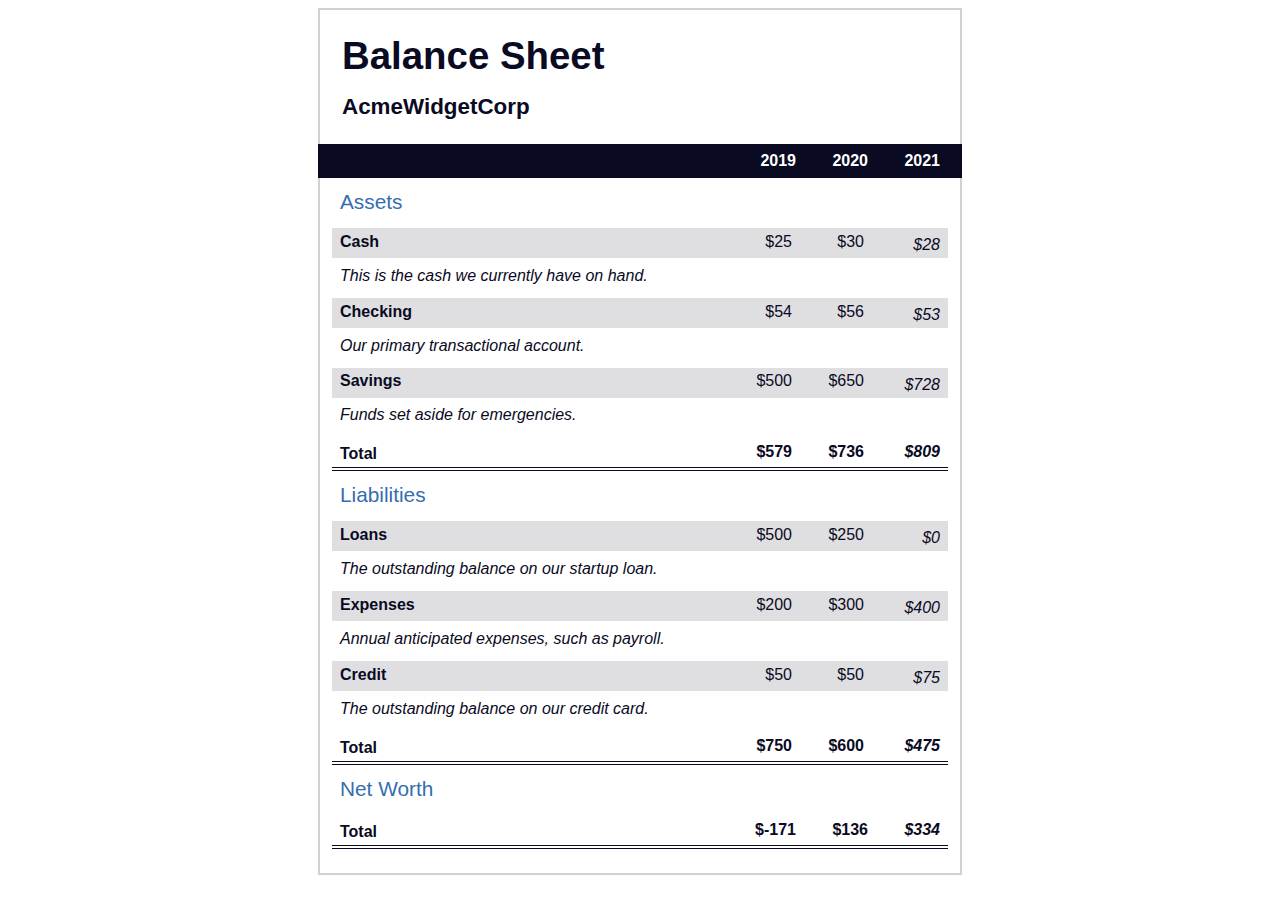
<file: ResponsiveWebDesignCertification/BalanceSheet/index.html>
<!DOCTYPE html>
<html lang="en">
  <head>
    <meta charset="UTF-8">
    <meta name="viewport" content="width=device-width, initial-scale=1.0">
    <title>Balance Sheet</title>
    <link rel="stylesheet" href="./styles.css">
  </head>
  <body>
    <main>
      <section>
        <h1>
          <span class="flex">
            <span>AcmeWidgetCorp</span>
            <span>Balance Sheet</span>
          </span>
        </h1>
        <div id="years" aria-hidden="true">
          <span class="year">2019</span>
          <span class="year">2020</span>
          <span class="year">2021</span>
        </div>
        <div class="table-wrap">
          <table>
            <caption>Assets</caption>
            <thead>
              <tr>
                <td></td>
                <th><span class="sr-only year">2019</span></th>
                <th><span class="sr-only year">2020</span></th>
                <th class="current"><span class="sr-only year">2021</span></th>
              </tr>
            </thead>
            <tbody>
              <tr class="data">
                <th>Cash <span class="description">This is the cash we currently have on hand.</span></th>
                <td>$25</td>
                <td>$30</td>
                <td class="current">$28</td>
              </tr>
              <tr class="data">
                <th>Checking <span class="description">Our primary transactional account.</span></th>
                <td>$54</td>
                <td>$56</td>
                <td class="current">$53</td>
              </tr>
              <tr class="data">
                <th>Savings <span class="description">Funds set aside for emergencies.</span></th>
                <td>$500</td>
                <td>$650</td>
                <td class="current">$728</td>
              </tr>
              <tr class="total">
                <th>Total <span class="sr-only">Assets</span></th>
                <td>$579</td>
                <td>$736</td>
                <td class="current">$809</td>
              </tr>
            </tbody>
          </table>
          <table>
            <caption>Liabilities</caption>
            <thead>
              <tr>
              <td></td>
              <th><span class="sr-only">2019</span></th>
              <th><span class="sr-only">2020</span></th>
              <th><span class="sr-only">2021</span></th>
              </tr>
            </thead>
            <tbody>
              <tr class="data">
                <th>Loans <span class="description">The outstanding balance on our startup loan.</span></th>
                <td>$500</td>
                <td>$250</td>
                <td class="current">$0</td>
              </tr>
              <tr class="data">
                <th>Expenses <span class="description">Annual anticipated expenses, such as payroll.</span></th>
                <td>$200</td>
                <td>$300</td>
                <td class="current">$400</td>
              </tr>
              <tr class="data">
                <th>Credit <span class="description">The outstanding balance on our credit card.</span></th>
                <td>$50</td>
                <td>$50</td>
                <td class="current">$75</td>
              </tr>
              <tr class="total">
                <th>Total <span class="sr-only">Liabilities</span></th>
                <td>$750</td>
                <td>$600</td>
                <td class="current">$475</td>
              </tr>
            </tbody>
          </table>
          <table>
            <caption>Net Worth</caption>
            <thead>
              <tr>
              <td></td>
              <th><span class="sr-only">2019</span></th>
              <th><span class="sr-only">2020</span></th>
              <th><span class="sr-only">2021</span></th>
              </tr>
            </thead>
            <tbody>
              <tr class="total">
                <th>Total <span class="sr-only">Net Worth</span></th>
                <td>$-171</td>
                <td>$136</td>
                <td class="current">$334</td>
              </tr>
            </tbody>
          </table>
        </div>
      </section>
    </main>
  </body>
</html>
</file>
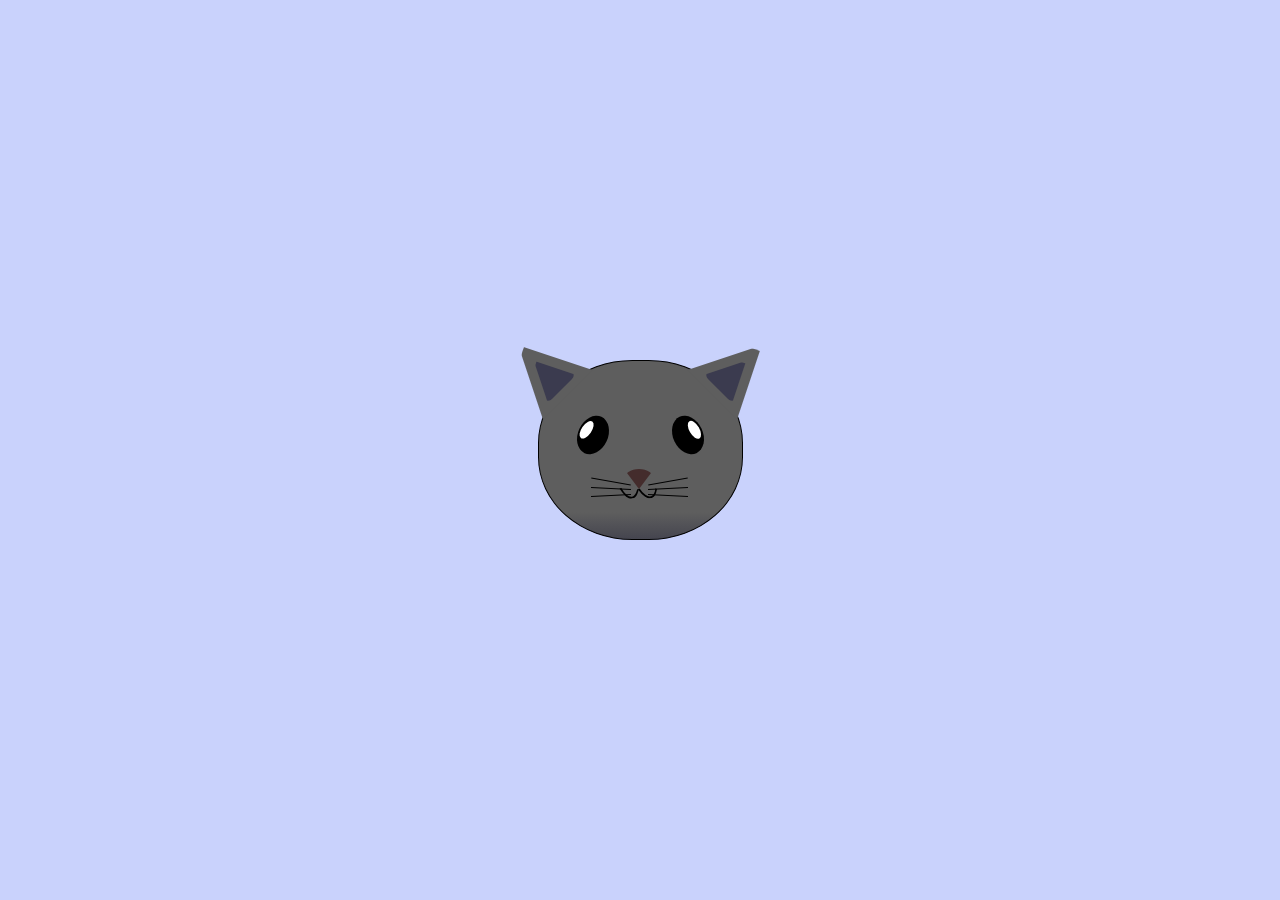
<file: ResponsiveWebDesignCertification/CatPainting/index.html>
<!DOCTYPE html>
<html lang="en">
<head>
    <meta charset="UTF-8">
    <title>fCC Cat Painting</title>
    <link rel="stylesheet" href="./styles.css">
</head>
<body>
    <main>
      <div class="cat-head">
        <div class="cat-ears">
          <div class="cat-left-ear">
            <div class="cat-left-inner-ear"></div>
          </div>
          <div class="cat-right-ear">
            <div class="cat-right-inner-ear"></div>
          </div>
        </div>

        <div class="cat-eyes">
          <div class="cat-left-eye">
            <div class="cat-left-inner-eye"></div>
          </div>
          <div class="cat-right-eye">
            <div class="cat-right-inner-eye"></div>
          </div>
        </div>
        
        <div class="cat-nose"></div>

        <div class="cat-mouth">
          <div class="cat-mouth-line-left"></div>
          <div class="cat-mouth-line-right"></div>
        </div>

        <div class="cat-whiskers">
          <div class="cat-whiskers-left">
            <div class="cat-whisker-left-top"></div>
            <div class="cat-whisker-left-middle"></div>
            <div class="cat-whisker-left-bottom"></div>
          </div>
          <div class="cat-whiskers-right">
            <div class="cat-whisker-right-top"></div>
            <div class="cat-whisker-right-middle"></div>
            <div class="cat-whisker-right-bottom"></div>
          </div>
        </div>

      </div>
    </main>
</body>
</html>
</file>
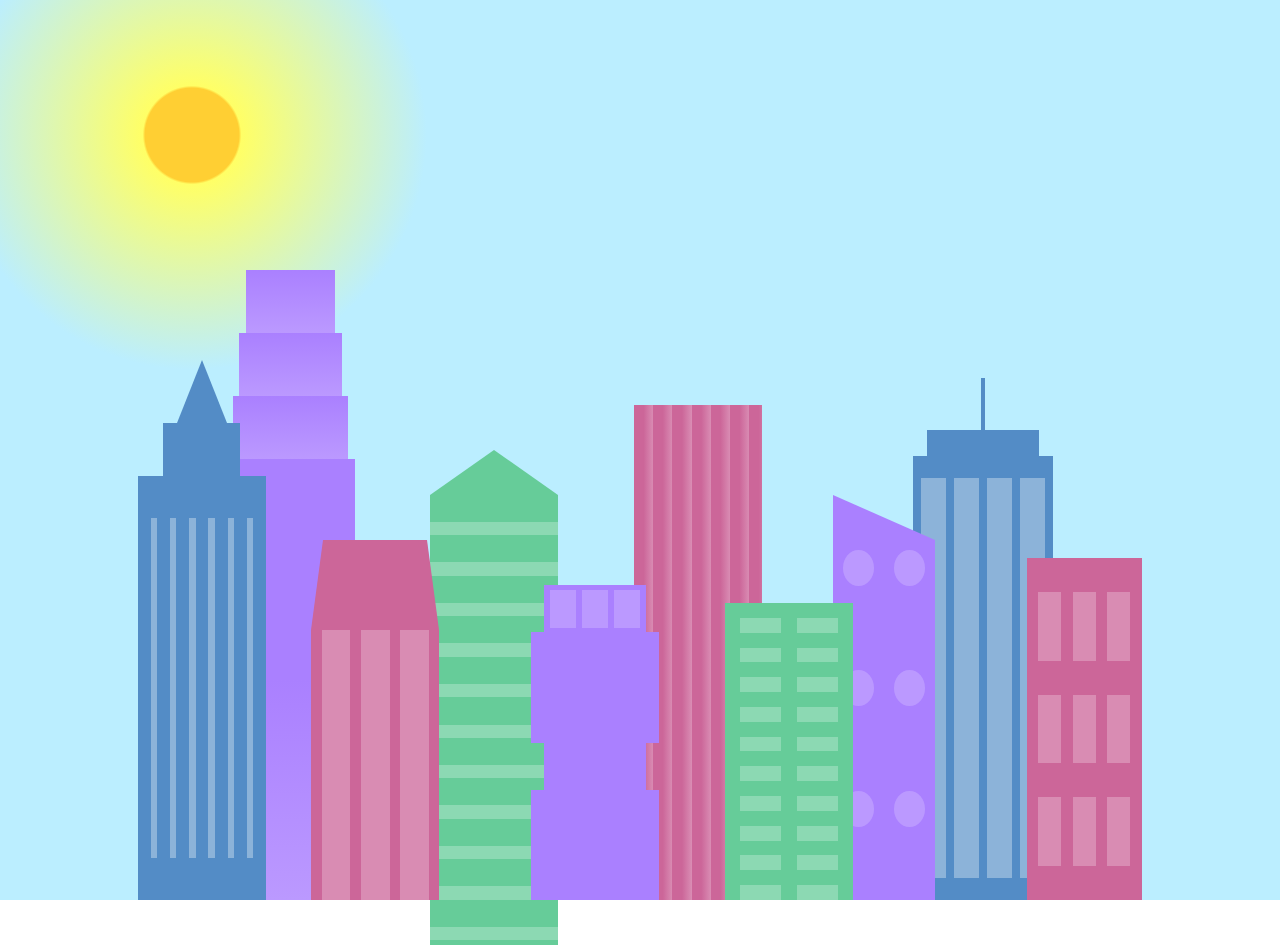
<file: ResponsiveWebDesignCertification/CitySkyline/index.html>
<!DOCTYPE html>
<html lang="en">    
  <head>
    <meta charset="UTF-8">
    <title>City Skyline</title>
    <link href="styles.css" rel="stylesheet" />   
  </head>

  <body>
    <div class="background-buildings sky">
      <div></div>
      <div></div>
      <div class="bb1 building-wrap">
        <div class="bb1a bb1-window"></div>
        <div class="bb1b bb1-window"></div>
        <div class="bb1c bb1-window"></div>
        <div class="bb1d"></div>
      </div>
      <div class="bb2">
        <div class="bb2a"></div>
        <div class="bb2b"></div>
      </div>
      <div class="bb3"></div>
      <div></div>
      <div class="bb4 building-wrap">
        <div class="bb4a"></div>
        <div class="bb4b"></div>
        <div class="bb4c window-wrap">
          <div class="bb4-window"></div>
          <div class="bb4-window"></div>
          <div class="bb4-window"></div>
          <div class="bb4-window"></div>
        </div>
      </div>
      <div></div>
      <div></div>
    </div>

    <div class="foreground-buildings">
      <div></div>
      <div></div>
      <div class="fb1 building-wrap">
        <div class="fb1a"></div>
        <div class="fb1b"></div>
        <div class="fb1c"></div>
      </div>
      <div class="fb2">
        <div class="fb2a"></div>
        <div class="fb2b window-wrap">
          <div class="fb2-window"></div>
          <div class="fb2-window"></div>
          <div class="fb2-window"></div>
        </div>
      </div>
      <div></div>
      <div class="fb3 building-wrap">
        <div class="fb3a window-wrap">
          <div class="fb3-window"></div>
          <div class="fb3-window"></div>
          <div class="fb3-window"></div>
        </div>
        <div class="fb3b"></div>
        <div class="fb3a"></div>
        <div class="fb3b"></div>
      </div>
      <div class="fb4">
        <div class="fb4a"></div>
        <div class="fb4b">
          <div class="fb4-window"></div>
          <div class="fb4-window"></div>
          <div class="fb4-window"></div>
          <div class="fb4-window"></div>
          <div class="fb4-window"></div>
          <div class="fb4-window"></div>
        </div>
      </div>
      <div class="fb5"></div>
      <div class="fb6"></div>
      <div></div>
      <div></div>
    </div>
  </body>
</html>
</file>
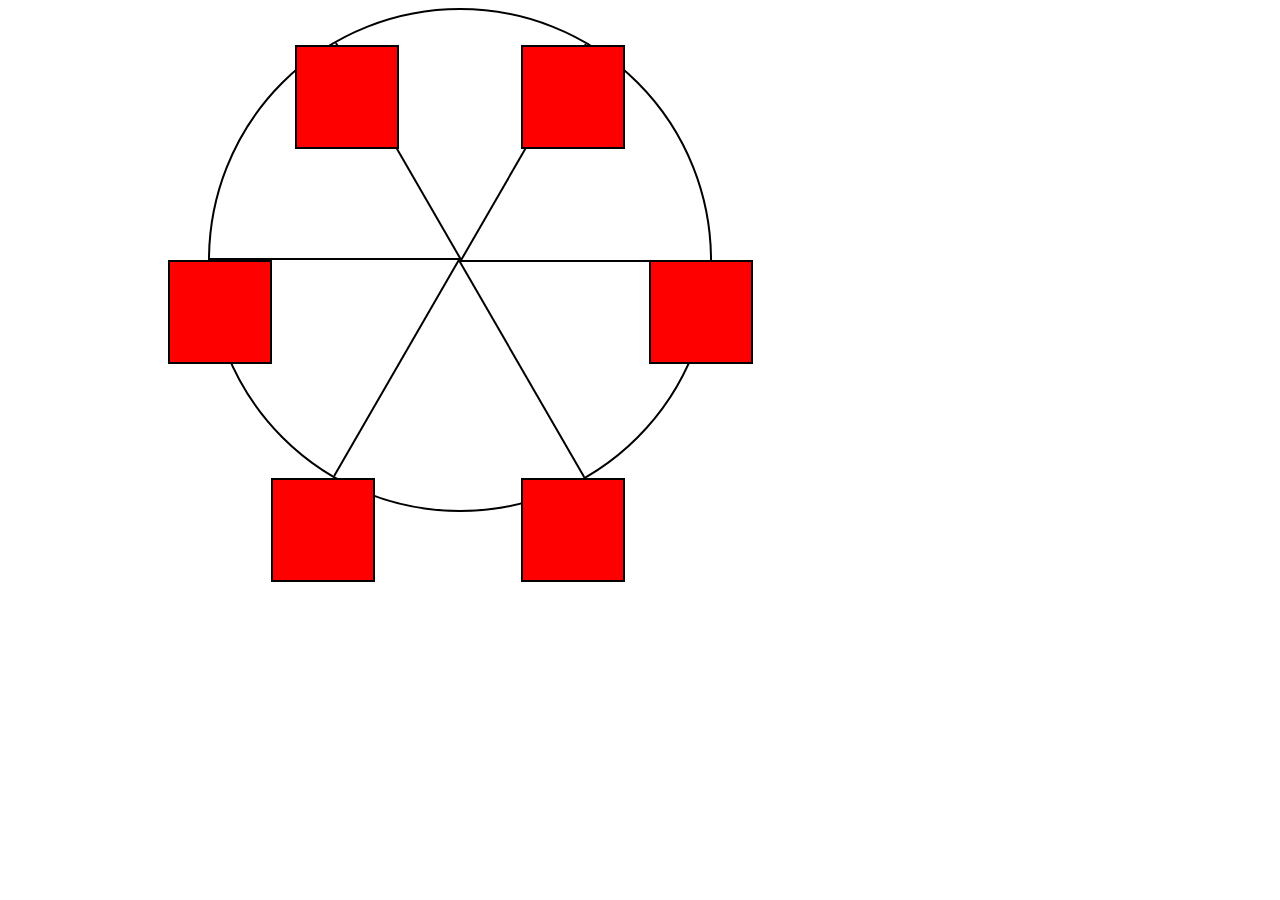
<file: ResponsiveWebDesignCertification/FerrisWheel/index.html>
<!DOCTYPE html>
<html lang="en">

<head>
	<meta charset="UTF-8">
	<title>Ferris Wheel</title>
	<link rel="stylesheet" href="./styles.css">
</head>

<body>
	<div class="wheel">
		<span class="line"></span>
		<span class="line"></span>
		<span class="line"></span>
		<span class="line"></span>
		<span class="line"></span>
		<span class="line"></span>

		<div class="cabin"></div>
		<div class="cabin"></div>
		<div class="cabin"></div>
		<div class="cabin"></div>
		<div class="cabin"></div>
		<div class="cabin"></div>
	</div>
</body>

</html>
</file>
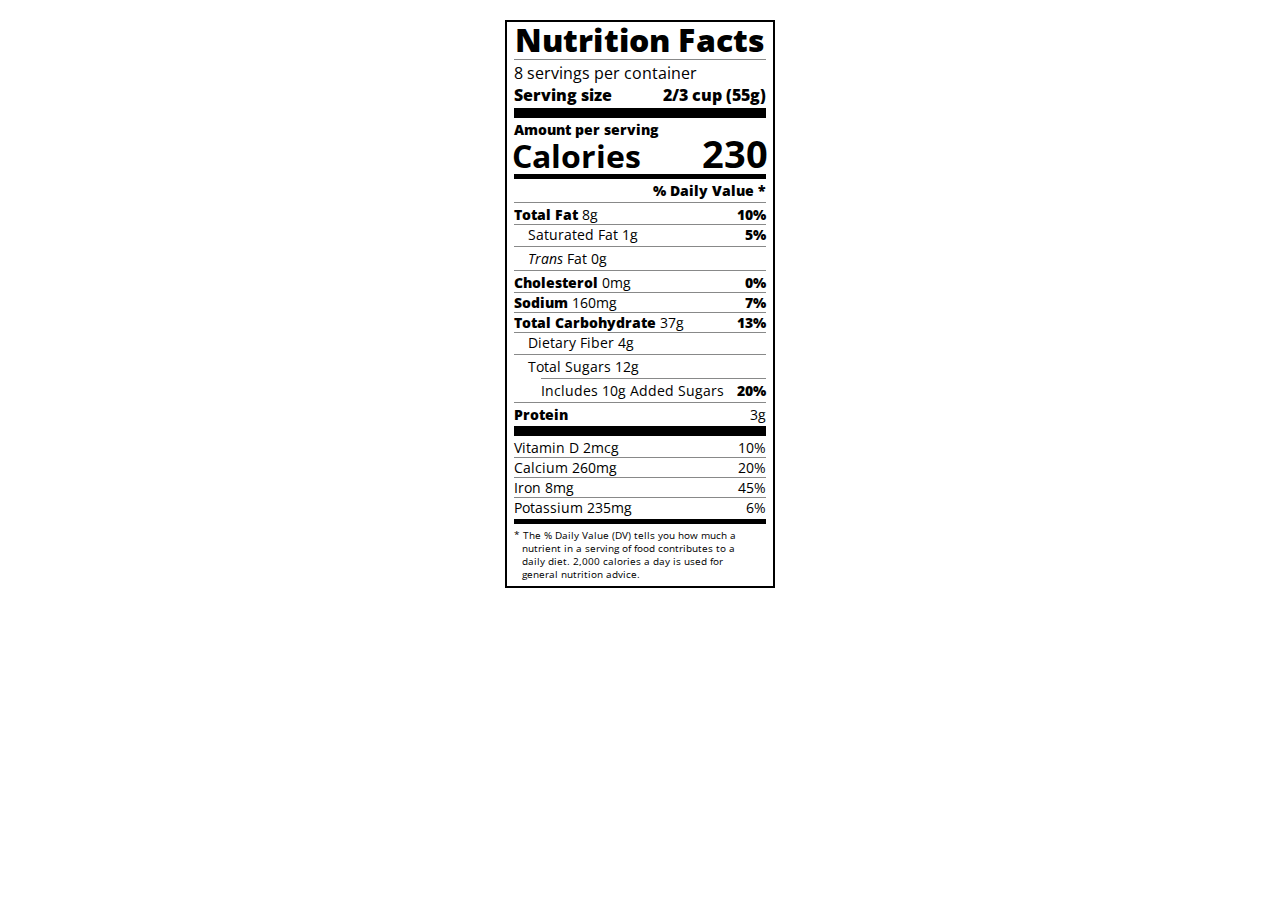
<file: ResponsiveWebDesignCertification/NutritionLabel/index.html>
<!DOCTYPE html>
<html lang="en">

<head>
  <meta charset="UTF-8">
  <title>Nutrition Label</title>
  <link href="https://fonts.googleapis.com/css?family=Open+Sans:400,700,800" rel="stylesheet">
  <link href="./styles.css" rel="stylesheet">
</head>

<body>
  <div class="label">
    <header>
      <h1 class="bold">Nutrition Facts</h1>
      <div class="divider"></div>
      <p>8 servings per container</p>
      <p class="bold">Serving size <span>2/3 cup (55g)</span></p>
    </header>
    <div class="divider large"></div>
    <div class="calories-info">
      <div class="left-container">
        <h2 class="bold small-text">Amount per serving</h2>
        <p>Calories</p>
      </div>
      <span>230</span>
    </div>
    <div class="divider medium"></div>
    <div class="daily-value small-text">
      <p class="bold right no-divider">% Daily Value *</p>
      <div class="divider"></div>
      <p><span><span class="bold">Total Fat</span> 8g</span> <span class="bold">10%</span></p>
      <p class="indent no-divider">Saturated Fat 1g <span class="bold">5%</span></p>
      <div class="divider"></div>
      <p class="indent no-divider"><span><i>Trans</i> Fat 0g</span></p>
      <div class="divider"></div>
      <p><span><span class="bold">Cholesterol</span> 0mg</span> <span class="bold">0%</span></p>
      <p><span><span class="bold">Sodium</span> 160mg</span> <span class="bold">7%</span></p>
      <p><span><span class="bold">Total Carbohydrate</span> 37g</span> <span class="bold">13%</span></p>
      <p class="indent no-divider">Dietary Fiber 4g</p>
      <div class="divider"></div>
      <p class="indent no-divider">Total Sugars 12g</p>
      <div class="divider double-indent"></div>
      <p class="double-indent no-divider">Includes 10g Added Sugars <span class="bold">20%</span>
      <div class="divider"></div>
      <p class="no-divider"><span class="bold">Protein</span> 3g</p>
      <div class="divider large"></div>
      <p>Vitamin D 2mcg <span>10%</span></p>
      <p>Calcium 260mg <span>20%</span></p>
      <p>Iron 8mg <span>45%</span></p>
      <p class="no-divider">Potassium 235mg <span>6%</span></p>
    </div>
    <div class="divider medium"></div>
    <p class="note">* The % Daily Value (DV) tells you how much a nutrient in a serving of food contributes to a daily
      diet. 2,000 calories a day is used for general nutrition advice.</p>
  </div>
</body>
</html>
</file>
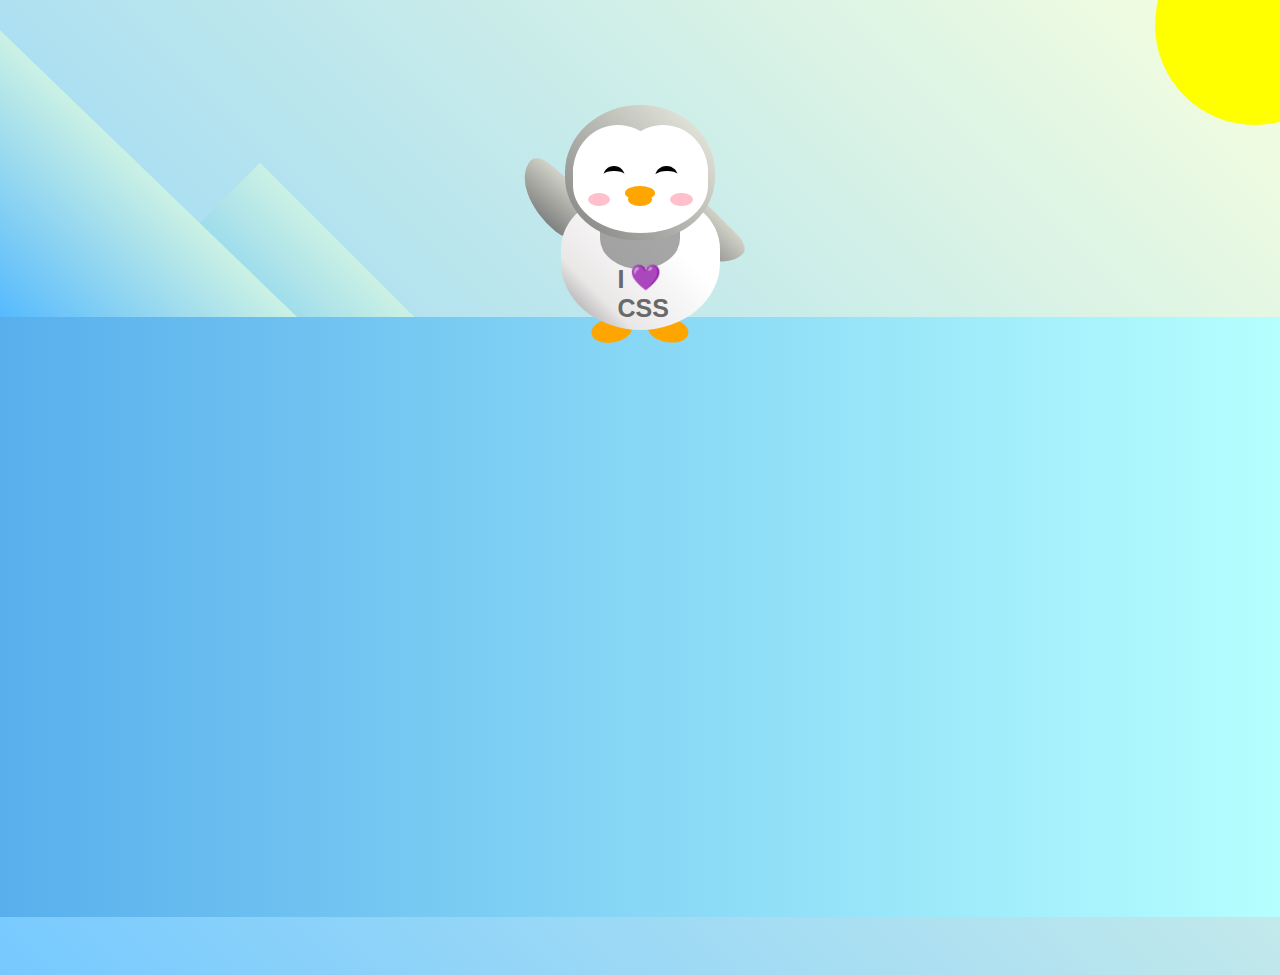
<file: ResponsiveWebDesignCertification/Penguin/index.html>
<!DOCTYPE html>
<html lang="en">
  <head>
    <meta charset="UTF-8" />
    <link rel="stylesheet" href="./styles.css" />
    <title>Penguin</title>
    <meta name="viewport" content="width=device-width, initial-scale=1.0" />
  </head>

  <body>
    <div class="left-mountain"></div>
    <div class="back-mountain"></div>
    <div class="sun"></div>
    <div class="penguin">
      <div class="penguin-head">
        <div class="face left"></div>
        <div class="face right"></div>
        <div class="chin"></div>
        <div class="eye left">
          <div class="eye-lid"></div>
        </div>
        <div class="eye right">
          <div class="eye-lid"></div>
        </div>
        <div class="blush left"></div>
        <div class="blush right"></div>
        <div class="beak top"></div>
        <div class="beak bottom"></div>
      </div>
      <div class="shirt">
        <div>💜</div>
        <p>I CSS</p>
      </div> 
      <div class="penguin-body">
        <div class="arm left"></div>
        <div class="arm right"></div>
        <div class="foot left"></div>
        <div class="foot right"></div>
      </div>
    </div>

    <div class="ground"></div>
  </body>
</html>
</file>
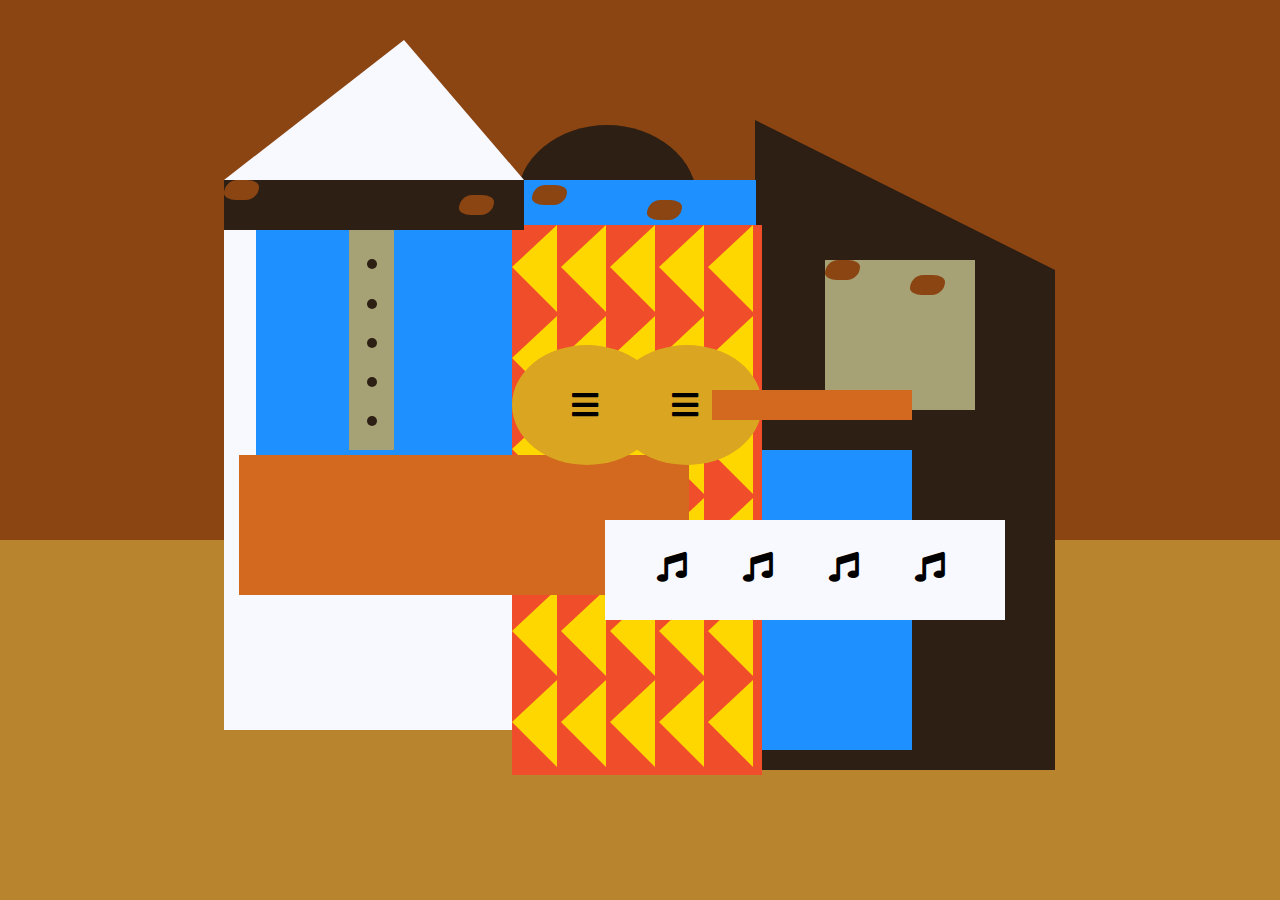
<file: ResponsiveWebDesignCertification/PicassoPainting/index.html>
<!DOCTYPE html>
<html lang="en">
  <head>
    <meta charset="utf-8">
    <title>Picasso Painting</title>
    <link rel="stylesheet" href="./styles.css" />
    <link rel="stylesheet" href="https://use.fontawesome.com/releases/v5.8.2/css/all.css">
  </head>
  <body>
    <div id="back-wall"></div>
    <div class="characters">
      <div id="offwhite-character">
        <div id="white-hat"></div>
        <div id="black-mask">
          <div class="eyes left"></div>
          <div class="eyes right"></div>
        </div>
        <div id="gray-instrument">
          <div class="black-dot"></div>
          <div class="black-dot"></div>
          <div class="black-dot"></div>
          <div class="black-dot"></div>
          <div class="black-dot"></div>
        </div>
        <div id="tan-table"></div>
      </div>
      <div id="black-character">
        <div id="black-hat"></div>
        <div id="gray-mask">
          <div class="eyes left"></div>
          <div class="eyes right"></div>
        </div>
        <div id="white-paper">
          <i class="fas fa-music"></i>
          <i class="fas fa-music"></i>
          <i class="fas fa-music"></i>
          <i class="fas fa-music"></i>
        </div>
      </div>
      <div class="blue" id="blue-left"></div>
      <div class="blue" id="blue-right"></div>
      <div id="orange-character">
        <div id="black-round-hat"></div>
        <div id="eyes-div">
          <div class="eyes left"></div>
          <div class="eyes right"></div>
        </div>
        <div id="triangles">
          <div class="triangle"></div>
          <div class="triangle"></div>
          <div class="triangle"></div>
          <div class="triangle"></div>
          <div class="triangle"></div>
          <div class="triangle"></div>
          <div class="triangle"></div>
          <div class="triangle"></div>
          <div class="triangle"></div>
          <div class="triangle"></div>
          <div class="triangle"></div>
          <div class="triangle"></div>
          <div class="triangle"></div>
          <div class="triangle"></div>
          <div class="triangle"></div>
          <div class="triangle"></div>
          <div class="triangle"></div>
          <div class="triangle"></div>
          <div class="triangle"></div>
          <div class="triangle"></div>
          <div class="triangle"></div>
          <div class="triangle"></div>
          <div class="triangle"></div>
          <div class="triangle"></div>
          <div class="triangle"></div>
          <div class="triangle"></div>
          <div class="triangle"></div>
          <div class="triangle"></div>
          <div class="triangle"></div>
          <div class="triangle"></div>
        </div>
        <div id="guitar">
          <div class="guitar" id="guitar-left">
            <i class="fas fa-bars"></i>
          </div>
          <div class="guitar" id="guitar-right">
            <i class="fas fa-bars"></i>
          </div>
          <div id="guitar-neck"></div>
        </div>
      </div>
    </div>
  </body>
</html>
</file>
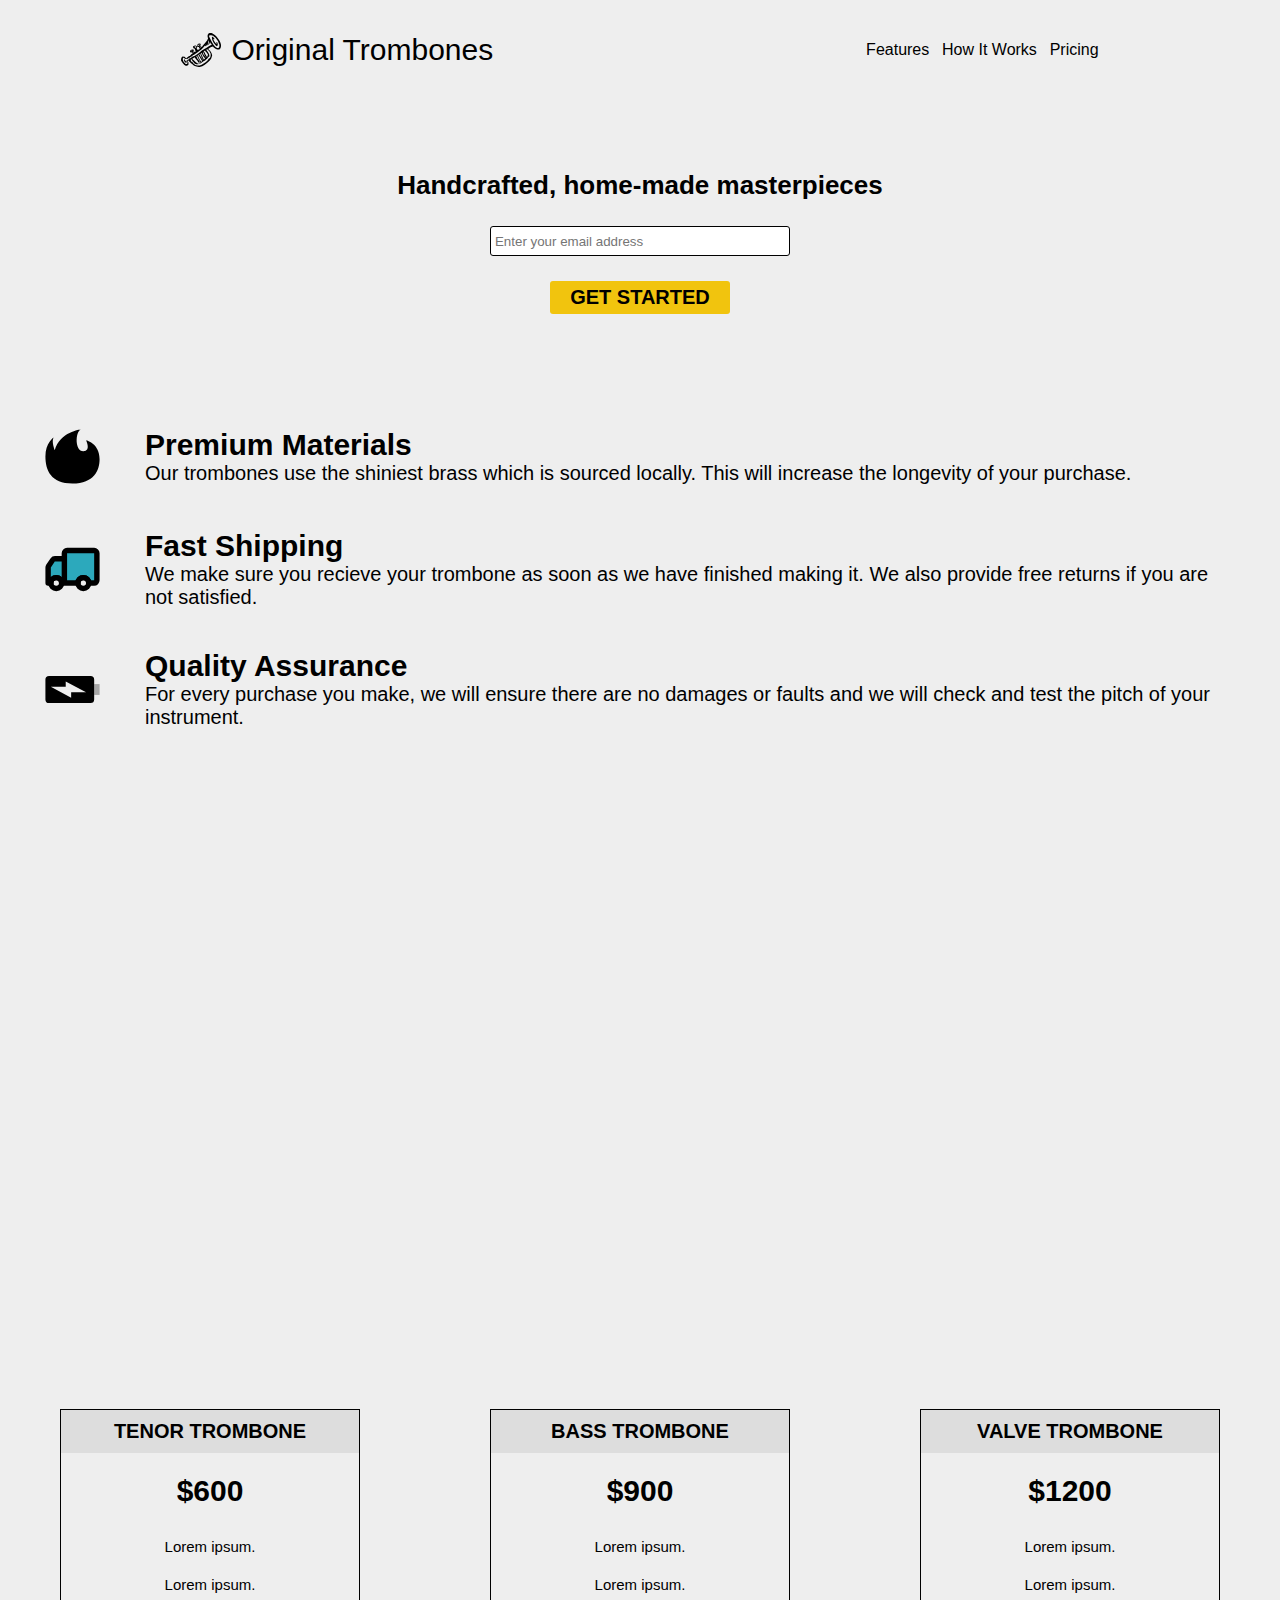
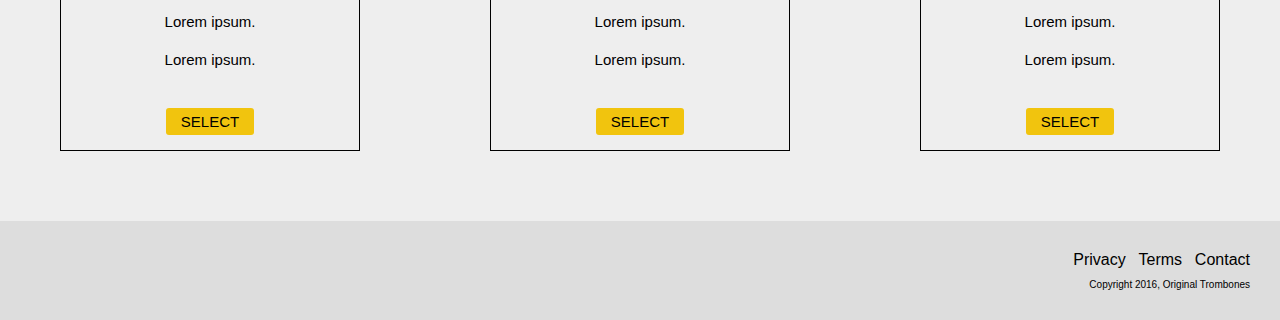
<file: ResponsiveWebDesignCertification/ProductLandingPage/index.html>
<!DOCTYPE html>
<html lang="en">

<head>
	<meta charset="UTF-8">
	<meta name="viewport" content="width=device-width, initial-scale=1.0">
	<link rel="stylesheet" href="styles.css">
	<title>Product Landing Page</title>
</head>

<body>
	<header id="header">
		<div class="hero">
			<img src="trumpet-svgrepo-com.svg" alt="a trumpet" id="header-img" class="icon trumpet">
			<h1>Original Trombones</h1>
		</div>
		<nav id="nav-bar">
			<a href="#features" class="nav-link">Features</a>
			<a href="#how-it-works" class="nav-link">How It Works</a>
			<a href="#pricing" class="nav-link">Pricing</a>
		</nav>
	</header>
	<main>
		<section>
			<form action="https://www.freecodecamp.com/email-submit" id="form">
				<h2 class="form-title">Handcrafted, home-made masterpieces
				</h2>
				<input class="input-email" type="email" name="email" id="email" placeholder="Enter your email address">
				<input class="input-submit" type="submit" value="GET STARTED" id="submit">
			</form>
		</section>
		<section id="features">
			<ul>
				<li>
					<img src="fire-svgrepo-com.svg" alt="" class="icon fire">
					<div>
						<h2>Premium Materials</h2>
						<p>Our trombones use the shiniest brass which is sourced locally. This will increase the
							longevity
							of your purchase.</p>
					</div>
				</li>
				<li>
					<img src="car-shipping-2-svgrepo-com.svg" alt="" class="icon car">
					<div>
						<h2>Fast Shipping</h2>
						<p>We make sure you recieve your trombone as soon as we have finished making it. We also provide
							free returns if you are not satisfied.</p>
					</div>
				</li>
				<li>
					<img src="battery-charging-twotone-90-svgrepo-com.svg" alt="" class="icon battery">
					<div>
						<h2>Quality Assurance</h2>
						<p>For every purchase you make, we will ensure there are no damages or faults and we will check
							and
							test the pitch of your instrument.</p>
					</div>
				</li>
			</ul>
		</section>
		<section id="how-it-works">
			<iframe src="https://www.youtube-nocookie.com/embed/y8Yv4pnO7qc?rel=0&controls=0&showinfo=0" frameborder="0"
				id="video"></iframe>
		</section>
		<section id="pricing">
			<div class="card">
				<h3 class="title-card">TENOR TROMBONE</h3>
				<p class="price">$600</p>
				<p class="description">Lorem ipsum.</p>
				<p class="description">Lorem ipsum.</p>
				<p class="description">Lorem ipsum.</p>
				<p class="description">Lorem ipsum.</p>
				<input class="input-select" type="submit" value="SELECT">
			</div>
			<div class="card">
				<h3 class="title-card">BASS TROMBONE</h3>
				<p class="price">$900</p>
				<p class="description">Lorem ipsum.</p>
				<p class="description">Lorem ipsum.</p>
				<p class="description">Lorem ipsum.</p>
				<p class="description">Lorem ipsum.</p>
				<input class="input-select" type="submit" value="SELECT">
			</div>
			<div class="card">
				<h3 class="title-card">VALVE TROMBONE</h3>
				<p class="price">$1200</p>
				<p class="description">Lorem ipsum.</p>
				<p class="description">Lorem ipsum.</p>
				<p class="description">Lorem ipsum.</p>
				<p class="description">Lorem ipsum.</p>
				<input class="input-select" type="submit" value="SELECT">
			</div>
		</section>
	</main>
	<footer id="footer">
		<section id="contact">
			<a href="" class="privacy">Privacy</a>
			<a href="" class="privacy">Terms</a>
			<a href="" class="privacy">Contact</a>
		</section>
		<section id="copyright">
			<p>Copyright 2016, Original Trombones</p>
		</section>
	</footer>
</body>

</html>
</file>
<file: ResponsiveWebDesignCertification/BalanceSheet/styles.css>
span[class~="sr-only"] {
  border: 0 !important;
  clip: rect(1px, 1px, 1px, 1px) !important;
  clip-path: inset(50%) !important;
  height: 1px !important;
  width: 1px !important;
  position: absolute !important;
  overflow: hidden !important;
  white-space: nowrap !important;
  padding: 0 !important;
  margin: -1px !important;
}

html {
  box-sizing: border-box;
}

body {
  font-family: sans-serif;
  color: #0a0a23;
}

h1 {
  max-width: 37.25rem;
  margin: 0 auto;
  padding: 1.5rem 1.25rem;
}

h1 .flex {
  display: flex;
  flex-direction: column-reverse;
  gap: 1rem;
}

h1 .flex span:first-of-type {
  font-size: 0.7em;
}

h1 .flex span:last-of-type {
  font-size: 1.2em;
}

section {
  max-width: 40rem;
  margin: 0 auto;
  border: 2px solid #d0d0d5;
}

#years {
  display: flex;
  justify-content: flex-end;
  position: sticky;
  z-index: 999;
  top: 0;
  background: #0a0a23;
  color: #fff;
  padding: 0.5rem calc(1.25rem + 2px) 0.5rem 0;
  margin: 0 -2px;
}

#years span[class] {
  font-weight: bold;
  width: 4.5rem;
  text-align: right;
}

.table-wrap {
  padding: 0 0.75rem 1.5rem 0.75rem;
}

table {
  border-collapse: collapse;
  border: 0;
  width: 100%;
  position: relative;
  margin-top: 3rem;
}

table caption {
  color: #356eaf;
  font-size: 1.3em;
  font-weight: normal;
  position: absolute;
  top: -2.25rem;
  left: 0.5rem;
}

tbody td {
  width: 100vw;
  min-width: 4rem;
  max-width: 4rem;
}

tbody th {
  width: calc(100% - 12rem);
}

tr[class="total"] {
  border-bottom: 4px double #0a0a23;
  font-weight: bold;
}

tr[class="total"] th {
  text-align: left;
  padding: 0.5rem 0 0.25rem 0.5rem;
}

tr.total td {
  text-align: right;
  padding: 0 0.25rem;
}

tr.total td:nth-of-type(3) {
  padding-right: 0.5rem;
}

tr.total:hover {
  background-color: #99c9ff;
}

td.current {
  font-style: italic;
}

tr.data {
  background-image: linear-gradient(to bottom, #dfdfe2 1.845rem, white 1.845rem);
}

tr.data th {
  text-align: left;
  padding-top: 0.3rem;
  padding-left: 0.5rem;
}

tr.data th .description {
  display: block;
  font-weight: normal;
  font-style: italic;
  padding: 1rem 0 0.75rem;
  margin-right: -13.5rem;
}

tr.data td {
  vertical-align: top;
  padding: 0.3rem 0.25rem 0;
  text-align: right;
}

tr.data td:last-of-type{
  padding: 0.5rem;
}
</file>
<file: ResponsiveWebDesignCertification/CatPainting/styles.css>
* {
  box-sizing: border-box;
}

body {
  background-color: #c9d2fc;
}

.cat-head {
  position: absolute;
  right: 0;
  left: 0;
  top: 0;
  bottom: 0;
  margin: auto;
  background: linear-gradient(#5e5e5e 85%, #45454f 100%);
  width: 205px;
  height: 180px;
  border: 1px solid #000;
  border-radius: 46%;
}

.cat-left-ear {
  position: absolute;
  top: -26px;
  left: -31px;
  z-index: 1;
  border-top-left-radius: 90px;
  border-top-right-radius: 10px;
  transform: rotate(-45deg);
  border-left: 35px solid transparent;
  border-right: 35px solid transparent;
  border-bottom: 70px solid #5e5e5e;
}

.cat-right-ear {
  position: absolute;
  top: -26px;
  left: 163px;
  z-index: 1;
  transform: rotate(45deg);
  border-top-left-radius: 90px;
  border-top-right-radius: 10px;
  border-left: 35px solid transparent;
  border-right: 35px solid transparent;
  border-bottom: 70px solid #5e5e5e;
}

.cat-left-inner-ear {
  position: absolute;
  top: 22px;
  left: -20px;
  border-top-left-radius: 90px;
  border-top-right-radius: 10px;
  border-bottom-right-radius: 40%;
  border-bottom-left-radius: 40%;
  border-left: 20px solid transparent;
  border-right: 20px solid transparent;
  border-bottom: 40px solid #3b3b4f;
}

.cat-right-inner-ear {
  position: absolute;
  top: 22px;
  left: -20px;
  border-top-left-radius: 90px;
  border-top-right-radius: 10px;
  border-bottom-right-radius: 40%;
  border-bottom-left-radius: 40%;
  border-left: 20px solid transparent;
  border-right: 20px solid transparent;
  border-bottom: 40px solid #3b3b4f;
}

.cat-left-eye {
  position: absolute;
  top: 54px;
  left: 39px;
  border-radius: 60%;
  transform: rotate(25deg);
  width: 30px;
  height: 40px;
  background-color: #000;
}

.cat-right-eye {
  position: absolute;
  top: 54px;
  left: 134px;
  border-radius: 60%;
  transform: rotate(-25deg);
  width: 30px;
  height: 40px;
  background-color: #000;
}

.cat-left-inner-eye {
  position: absolute;
  top: 8px;
  left: 2px;
  width: 10px;
  height: 20px;
  transform: rotate(10deg);
  background-color: #fff;
  border-radius: 60%;
}

.cat-right-inner-eye {
  position: absolute;
  top: 8px;
  left: 18px;
  transform: rotate(-5deg);
  width: 10px;
  height: 20px;
  background-color: #fff;
  border-radius: 60%;
}

.cat-nose {
  position: absolute;
  top: 108px;
  left: 85px;
  border-top-left-radius: 50%;
  border-bottom-right-radius: 50%;
  border-bottom-left-radius: 50%;
  transform: rotate(180deg);
  border-left: 15px solid transparent;
  border-right: 15px solid transparent;
  border-bottom: 20px solid #442c2c;
}

.cat-mouth div {
  width: 30px;
  height: 50px;
  border: 2px solid #000;
  border-radius: 190%/190px 150px 0 0;
  border-color: black transparent transparent transparent;
}

.cat-mouth-line-left {
  position: absolute;
  top: 88px;
  left: 74px;
  transform: rotate(170deg);
}

.cat-mouth-line-right {
  position: absolute;
  top: 88px;
  left: 91px;
  transform: rotate(165deg);
}

.cat-whiskers-left div {
  width: 40px;
  height: 1px;
  background-color: #000;
}

.cat-whiskers-right div {
  width: 40px;
  height: 1px;
  background-color: #000;
}

.cat-whisker-left-top {
  position: absolute;
  top: 120px;
  left: 52px;
  transform: rotate(10deg);
}

.cat-whisker-left-middle {
  position: absolute;
  top: 127px;
  left: 52px;
  transform: rotate(3deg);
}

.cat-whisker-left-bottom {
  position: absolute;
  top: 134px;
  left: 52px;
  transform: rotate(-3deg);
}

.cat-whisker-right-top {
  position: absolute;
  top: 120px;
  left: 109px;
  transform: rotate(-10deg);
}

.cat-whisker-right-middle {
  position: absolute;
  top: 127px;
  left: 109px;
  transform: rotate(-3deg);
}

.cat-whisker-right-bottom {
  position: absolute;
  top: 134px;
  left: 109px;
transform: rotate(3deg);
}
</file>
<file: ResponsiveWebDesignCertification/CitySkyline/styles.css>
:root {
  --building-color1: #aa80ff;
  --building-color2: #66cc99;
  --building-color3: #cc6699;
  --building-color4: #538cc6;
  --window-color1: #bb99ff;
  --window-color2: #8cd9b3;
  --window-color3: #d98cb3;
  --window-color4: #8cb3d9;
}

* {
  box-sizing: border-box;
}

body {
  height: 100vh;
  margin: 0;
  overflow: hidden;
}

.background-buildings, .foreground-buildings {
  width: 100%;
  height: 100%;
  display: flex;
  align-items: flex-end;
  justify-content: space-evenly;
  position: absolute;
  top: 0;
}

.building-wrap {
  display: flex;
  flex-direction: column;
  align-items: center;
}

.window-wrap {
  display: flex;
  align-items: center;
  justify-content: space-evenly;
}

.sky {
  background: radial-gradient(
      closest-corner circle at 15% 15%,
      #ffcf33,
      #ffcf33 20%,
      #ffff66 21%,
      #bbeeff 100%
    );
}

/* BACKGROUND BUILDINGS - "bb" stands for "background building" */
.bb1 {
  width: 10%;
  height: 70%;
}

.bb1a {
  width: 70%;
}
  
.bb1b {
  width: 80%;
}
  
.bb1c {
  width: 90%;
}

.bb1d {
  width: 100%;
  height: 70%;
  background: linear-gradient(
      var(--building-color1) 50%,
      var(--window-color1)
    );
}

.bb1-window {
  height: 10%;
  background: linear-gradient(
      var(--building-color1),
      var(--window-color1)
    );
}

.bb2 {
  width: 10%;
  height: 50%;
}

.bb2a {
  border-bottom: 5vh solid var(--building-color2);
  border-left: 5vw solid transparent;
  border-right: 5vw solid transparent;
}

.bb2b {
  width: 100%;
  height: 100%;
  background: repeating-linear-gradient(
      var(--building-color2),
      var(--building-color2) 6%,
      var(--window-color2) 6%,
      var(--window-color2) 9%
    );
}

.bb3 {
  width: 10%;
  height: 55%;
  background: repeating-linear-gradient(
      90deg,
      var(--building-color3),
      var(--building-color3),
      var(--window-color3) 15%
    );
}

.bb4 {
  width: 11%;
  height: 58%;
}

.bb4a {
  width: 3%;
  height: 10%;
  background-color: var(--building-color4);
}

.bb4b {
  width: 80%;
  height: 5%;
  background-color: var(--building-color4);
}
  
.bb4c {
  width: 100%;
  height: 85%;
  background-color: var(--building-color4);
}

.bb4-window {
  width: 18%;
  height: 90%;
  background-color: var(--window-color4);
}

/* FOREGROUND BUILDINGS - "fb" stands for "foreground building" */
.fb1 {
  width: 10%;
  height: 60%;
}

.fb1a {
  border-bottom: 7vh solid var(--building-color4);
  border-left: 2vw solid transparent;
  border-right: 2vw solid transparent;
}

.fb1b {
  width: 60%;
  height: 10%;
  background-color: var(--building-color4);
}
  
.fb1c {
  width: 100%;
  height: 80%;
  background: repeating-linear-gradient(
      90deg,
      var(--building-color4),
      var(--building-color4) 10%,
      transparent 10%,
      transparent 15%
    ),
    repeating-linear-gradient(
      var(--building-color4),
      var(--building-color4) 10%,
      var(--window-color4) 10%,
      var(--window-color4) 90%
    );
}

.fb2 {
  width: 10%;
  height: 40%;
}

.fb2a {
  width: 100%;
  border-bottom: 10vh solid var(--building-color3);
  border-left: 1vw solid transparent;
  border-right: 1vw solid transparent;
}

.fb2b {
  width: 100%;
  height: 75%;
  background-color: var(--building-color3);
}

.fb2-window {
  width: 22%;
  height: 100%;
  background-color: var(--window-color3);
}

.fb3 {
  width: 10%;
  height: 35%;
}
  
.fb3a {
  width: 80%;
  height: 15%;
  background-color: var(--building-color1);
}
  
.fb3b {
  width: 100%;
  height: 35%;
  background-color: var(--building-color1);
}

.fb3-window {
  width: 25%;
  height: 80%;
  background-color: var(--window-color1);
}

.fb4 {
  width: 8%;
  height: 45%;
  position: relative;
  left: 10%;
}

.fb4a {
  border-top: 5vh solid transparent;
  border-left: 8vw solid var(--building-color1);
}

.fb4b {
  width: 100%;
  height: 89%;
  background-color: var(--building-color1);
  display: flex;
  flex-wrap: wrap;
}

.fb4-window {
  width: 30%;
  height: 10%;
  border-radius: 50%;
  background-color: var(--window-color1);
  margin: 10%;
}

.fb5 {
  width: 10%;
  height: 33%;
  position: relative;
  right: 10%;
  background: repeating-linear-gradient(
      var(--building-color2),
      var(--building-color2) 5%,
      transparent 5%,
      transparent 10%
    ),
    repeating-linear-gradient(
      90deg,
      var(--building-color2),
      var(--building-color2) 12%,
      var(--window-color2) 12%,
      var(--window-color2) 44%
    );
}

.fb6 {
  width: 9%;
  height: 38%;
  background: repeating-linear-gradient(
      90deg,
      var(--building-color3),
      var(--building-color3) 10%,
      transparent 10%,
      transparent 30%
    ),
    repeating-linear-gradient(
      var(--building-color3),
      var(--building-color3) 10%,
      var(--window-color3) 10%,
      var(--window-color3) 30%
    );
}

@media (max-width: 1000px) {
  :root {
    --building-color1: #000;
    --building-color2: #000;
    --building-color3: #000;
    --building-color4: #000;
    --window-color1: #777;
    --window-color2: #777;
    --window-color3: #777;
    --window-color4: #777;
  }
  .sky {
    background: radial-gradient(
        closest-corner circle at 15% 15%,
        #ccc,
        #ccc 20%,
        #445 21%,
        #223 100%
      );
  }
}
</file>
<file: ResponsiveWebDesignCertification/FerrisWheel/styles.css>
.wheel {
	margin-left: 200px;
	border: 2px solid black;
	border-radius: 50%;
	position: absolute;
	height: 55vw;
	width: 55vw;
	max-width: 500px;
	max-height: 500px;
	animation-name: wheel;
	animation-duration: 10s;
	animation-iteration-count: infinite;
	animation-timing-function: linear;
}

.line {
	background-color: black;
	width: 50%;
	height: 2px;
	position: absolute;
	top: 50%;
	left: 50%;
	transform-origin: 0% 0%;
}

.line:nth-of-type(2) {
	transform: rotate(60deg);
}

.line:nth-of-type(3) {
	transform: rotate(120deg);
}

.line:nth-of-type(4) {
	transform: rotate(180deg);
}

.line:nth-of-type(5) {
	transform: rotate(240deg);
}

.line:nth-of-type(6) {
	transform: rotate(300deg);
}

.cabin {
	background-color: red;
	width: 20%;
	height: 20%;
	position: absolute;
	border: 2px solid;
	transform-origin: 50% 0%;
	animation: cabins 10s ease-in-out infinite;
}

.cabin:nth-of-type(1) {
	right: -8.5%;
	top: 50%;
}

.cabin:nth-of-type(2) {
	right: 17%;
	top: 93.5%;
}

.cabin:nth-of-type(3) {
	right: 67%;
	top: 93.5%;
}

.cabin:nth-of-type(4) {
	left: -8.5%;
	top: 50%;
}

.cabin:nth-of-type(5) {
	left: 17%;
	top: 7%;
}

.cabin:nth-of-type(6) {
	right: 17%;
	top: 7%;
}

@keyframes wheel {
	0% {
		transform: rotate(0deg);
	}

	100% {
		transform: rotate(360deg);
	}
}

@keyframes cabins {
	0% {
		transform: rotate(0deg);
	}

	25% {
		background-color: yellow;
	}

	50% {
		background-color: purple;
	}

	75% {
		background-color: yellow;
	}

	100% {
		transform: rotate(-360deg);
	}
}
</file>
<file: ResponsiveWebDesignCertification/NutritionLabel/styles.css>
* {
  box-sizing: border-box;
}

html {
  font-size: 16px;
}

body {
  font-family: 'Open Sans', sans-serif;
}

.label {
  border: 2px solid black;
  width: 270px;
  margin: 20px auto;
  padding: 0 7px;
}

header h1 {
  text-align: center;
  margin: -4px 0;
  letter-spacing: 0.15px
}

p {
  margin: 0;
  display: flex;
  justify-content: space-between;
}

.divider {
  border-bottom: 1px solid #888989;
  margin: 2px 0;
}

.bold {
  font-weight: 800;
}

.large {
  height: 10px;
}

.large, .medium {
  background-color: black;
  border: 0;
}

.medium {
  height: 5px;
}

.small-text {
  font-size: 0.85rem;
}


.calories-info {
  display: flex;
  justify-content: space-between;
  align-items: flex-end;
}

.calories-info h2 {
  margin: 0;
}

.left-container p {
  margin: -5px -2px;
  font-size: 2em;
  font-weight: 700;
}

.calories-info span {
  margin: -7px -2px;
  font-size: 2.4em;
  font-weight: 700;
}

.right {
  justify-content: flex-end;
}

.indent {
  margin-left: 1em;
}

.double-indent {
  margin-left: 2em;
}

.daily-value p:not(.no-divider) {
  border-bottom: 1px solid #888989;
}

.note {
  font-size: 0.6rem;
  margin: 5px 0;
  padding: 0 8px;
  text-indent: -8px;
}
</file>
<file: ResponsiveWebDesignCertification/Penguin/styles.css>
:root {
  --penguin-face: white;
  --penguin-picorna: orange;
  --penguin-skin: gray;
}

body {
  background: linear-gradient(45deg, rgb(118, 201, 255), rgb(247, 255, 222));
  margin: 0;
  padding: 0;
  width: 100%;
  height: 100vh;
  overflow: hidden;
}

.left-mountain {
  width: 300px;
  height: 300px;
  background: linear-gradient(rgb(203, 241, 228), rgb(80, 183, 255));
  position: absolute;
  transform: skew(0deg, 44deg);
  z-index: 2;
  margin-top: 100px;
}

.back-mountain {
  width: 300px;
  height: 300px;
  background: linear-gradient(rgb(203, 241, 228), rgb(47, 170, 255));
  position: absolute;
  z-index: 1;
  transform: rotate(45deg);
  left: 110px;
  top: 225px;
}

.sun {
  width: 200px;
  height: 200px;
  background-color: yellow;
  position: absolute;
  border-radius: 50%;
  top: -75px;
  right: -75px;
}

.penguin {
  width: 300px;
  height: 300px;
  margin: auto;
  margin-top: 75px;
  z-index: 4;
  position: relative;
  transition: transform 1s ease-in-out 0ms;
}

.penguin * {
  position: absolute;
}

.penguin:active {
  transform: scale(1.5);
  cursor: not-allowed;
}

.penguin-head {
  width: 50%;
  height: 45%;
  background: linear-gradient(
    45deg,
    var(--penguin-skin),
    rgb(239, 240, 228)
  );
  border-radius: 70% 70% 65% 65%;
  top: 10%;
  left: 25%;
  z-index: 1;
}

.face {
  width: 60%;
  height: 70%;
  background-color: var(--penguin-face);
  border-radius: 70% 70% 60% 60%;
  top: 15%;
}

.face.left {
  left: 5%;
}

.face.right {
  right: 5%;
}

.chin {
  width: 90%;
  height: 70%;
  background-color: var(--penguin-face);
  top: 25%;
  left: 5%;
  border-radius: 70% 70% 100% 100%;
}

.eye {
  width: 15%;
  height: 17%;
  background-color: black;
  top: 45%;
  border-radius: 50%;
}

.eye.left {
  left: 25%;
}

.eye.right {
  right: 25%;
}

.eye-lid {
  width: 150%;
  height: 100%;
  background-color: var(--penguin-face);
  top: 25%;
  left: -23%;
  border-radius: 50%;
}

.blush {
  width: 15%;
  height: 10%;
  background-color: pink;
  top: 65%;
  border-radius: 50%;
}

.blush.left {
  left: 15%;
}

.blush.right {
  right: 15%;
}

.beak {
  height: 10%;
  background-color: var(--penguin-picorna);
  border-radius: 50%;
}

.beak.top {
  width: 20%;
  top: 60%;
  left: 40%;
}

.beak.bottom {
  width: 16%;
  top: 65%;
  left: 42%;
}

.shirt {
  font: bold 25px Helvetica, sans-serif;
  top: 165px;
  left: 127.5px;
  z-index: 1;
  color: #6a6969;
}

.shirt div {
  font-weight:  initial;
  top: 22.5px;
  left: 12px;
}

.penguin-body {
  width: 53%;
  height: 45%;
  background: linear-gradient(
    45deg,
    rgb(134, 133, 133) 0%,
    rgb(234, 231, 231) 25%,
    white 67%
  );
  border-radius: 80% 80% 100% 100%;
  top: 40%;
  left: 23.5%;
}

.penguin-body::before {
  content: "";
  position: absolute;
  width: 50%;
  height: 45%;
  background-color: var(--penguin-skin);
  top: 10%;
  left: 25%;
  border-radius: 0% 0% 100% 100%;
  opacity: 70%;
}

.arm {
  width: 30%;
  height: 60%;
  background: linear-gradient(
    90deg,
    var(--penguin-skin),
    rgb(209, 210, 199)
  );
  border-radius: 30% 30% 30% 120%;
  z-index: -1;
}

.arm.left {
  top: 35%;
  left: 5%;
  transform-origin: top left; 
  transform: rotate(130deg) scaleX(-1);
  animation: 3s linear infinite wave;
}

.arm.right {
  top: 0%;
  right: -5%;
  transform: rotate(-45deg);
}

@keyframes wave {
  10% {
    transform: rotate(110deg) scaleX(-1);
  }
  20% {
    transform: rotate(130deg) scaleX(-1);
  }
  30% {
    transform: rotate(110deg) scaleX(-1);
  }
  40% {
    transform: rotate(130deg) scaleX(-1);
  }
}

.foot {
  width:  15%;
  height: 30%;
  background-color: var(--penguin-picorna);
  top: 85%;
  border-radius: 50%;
  z-index: -1;
}

.foot.left {
  left: 25%;
  transform: rotate(80deg);
}

.foot.right {
  right: 25%;
  transform: rotate(-80deg);
}

.ground {
  width: 100vw;
  height: calc(100vh - 300px);
  background: linear-gradient(90deg, rgb(88, 175, 236), rgb(182, 255, 255));
  z-index: 3;
  position: absolute;
  margin-top: -58px;
}
</file>
<file: ResponsiveWebDesignCertification/PicassoPainting/styles.css>
body {
  background-color: rgb(184, 132, 46);
}

#back-wall {
  background-color: #8B4513;
  width: 100%;
  height: 60%;
  position: absolute;
  top: 0;
  left: 0;
  z-index: -1;
}

#offwhite-character {
  width: 300px;
  height: 550px;
  background-color: GhostWhite;
  position: absolute;
  top: 20%;
  left: 17.5%;
}

#white-hat {
  width: 0;
  height: 0;
  border-style: solid;
  border-width: 0 120px 140px 180px;
  border-top-color: transparent;
  border-right-color: transparent;
  border-bottom-color: GhostWhite;
  border-left-color: transparent;
  position: absolute;
  top: -140px;
  left: 0;
}

#black-mask {
  width: 100%;
  height: 50px;
  background-color: rgb(45, 31, 19);
  position: absolute;
  top: 0;
  left: 0;
  z-index: 1;
}

#gray-instrument {
  width: 15%;
  height: 40%;
  background-color: rgb(167, 162, 117);
  position: absolute;
  top: 50px;
  left: 125px;
  z-index: 1;
}

.black-dot {
  width: 10px;
  height: 10px;
  background-color: rgb(45, 31, 19);
  border-radius: 50%;
  display: block;
  margin: auto;
  margin-top: 65%;
}

#tan-table {
  width: 450px;
  height: 140px;
  background-color: #D2691E;
  position: absolute;
  top: 275px;
  left: 15px;
  z-index: 1;
}

#black-character {
  width: 300px;
  height: 500px;
  background-color: rgb(45, 31, 19);
  position: absolute;
  top: 30%;
  left: 59%;
}

#black-hat {
  width: 0;
  height: 0;
  border-style: solid;
  border-width: 150px 0 0 300px;
  border-top-color: transparent;
  border-right-color: transparent;
  border-bottom-color: transparent;
  border-left-color: rgb(45, 31, 19);
  position: absolute;
  top: -150px;
  left: 0;
}

#gray-mask {
  width: 150px;
  height: 150px;
  background-color: rgb(167, 162, 117);
  position: absolute;
  top: -10px;
  left: 70px;
}

#white-paper {
  width: 400px;
  height: 100px;
  background-color: GhostWhite;
  position: absolute;
  top: 250px;
  left: -150px;
  z-index: 1;
}

.fa-music {
  display: inline-block;
  margin-top: 8%;
  margin-left: 13%;
}

.blue {
  background-color: #1E90FF;
}

#blue-left {
  width: 500px;
  height: 300px;
  position: absolute;
  top: 20%;
  left: 20%;
}

#blue-right {
  width: 400px;
  height: 300px;
  position: absolute;
  top: 50%;
  left: 40%;
}

#orange-character {
  width: 250px;
  height: 550px;
  background-color: rgb(240, 78, 42);
  position: absolute;
  top: 25%;
  left: 40%;
}

#black-round-hat {
  width: 180px;
  height: 150px;
  background-color: rgb(45, 31, 19);
  border-radius: 50%;
  position: absolute;
  top: -100px;
  left: 5px;
  z-index: -1;
}

#eyes-div {
  width: 180px;
  height: 50px;
  position: absolute;
  top: -40px;
  left: 20px;
  z-index: 3;
}

#triangles {
  width: 250px;
  height: 550px;
}

.triangle {
  width: 0;
  height: 0;
  border-style: solid;
  border-width: 42px 45px 45px 0;
  border-top-color: transparent;
  border-right-color: Gold; /* yellow */
  border-bottom-color: transparent;
  border-left-color: transparent;
  display: inline-block;
}

#guitar {
  width: 100%;
  height: 100px;
  position: absolute;
  top: 120px;
  left: 0px;
  z-index: 3;
}

.guitar {
  width: 150px;
  height: 120px;
  background-color: Goldenrod;
  border-radius: 50%;
}

#guitar-left {
  position: absolute;
  left: 0px;
}

#guitar-right {
  position: absolute;
  left: 100px;
}

.fa-bars {
  display: block;
  margin-top: 30%;
  margin-left: 40%;
}

#guitar-neck {
  width: 200px;
  height: 30px;
  background-color: #D2691E;
  position: absolute;
  top: 45px;
  left: 200px;
  z-index: 3;
}

.eyes {
  width: 35px;
  height: 20px;
  background-color: #8B4513;
  border-radius: 20px 50%;
}

.right {
  position: absolute;
  top: 15px;
  right: 30px;
}

.left {
  top: 15px;
  left: 30px;
}

.fas{
  font-size: 30px;
}
</file>
<file: ResponsiveWebDesignCertification/ProductLandingPage/styles.css>
:root {
	font-size: 10px;
}

* {
	margin: 0;
	padding: 0;
	box-sizing: border-box;
}

body {
	background-color: #EEEEEE;
	font-family: sans-serif;
}

.trumpet {
	width: 40px;
}

header {
	position: fixed;
	display: flex;
	width: 100%;
	height: 100px;
	justify-content: space-around;
	align-items: center;
	top: 0;
	z-index: 1;
	background-color: #EEEEEE;
}

.hero {
	display: flex;
	gap: 1rem;
	justify-content: space-between;
	align-items: center;
}

.hero h1 {
	font-weight: lighter;
	font-size: 3rem;
}

a {
	font-weight: 300;
	margin-left: 10px;
	text-decoration: none;
	color: #000;
	font-size: 1.6rem;
}


form {
	display: flex;
	flex-direction: column;
	align-items: center;
	width: 100%;
	gap: 2.5rem;
	margin: 100px 0px 0px 0px;
}

.form-title {
	width: 100%;
	font-size: 2.6rem;
	text-align: center;
}

.input-email {
	padding: 4px;
	width: 300px;
	height: 30px;
	border: 0.5px solid black;
	border-radius: 3px;
}

.input-submit,
.input-select {
	font-weight: bold;
	font-size: 2rem;
	background-color: #F1C40E;
	border: none;
	width: 180px;
	border-radius: 3px;
	padding: 5px;
}

main {
	margin: 7rem 0px;
	display: flex;
	flex-direction: column;
	align-items: center;
	gap: 7rem;
}

ul {
	list-style: none;

}

li {
	display: flex;
	align-items: center;
	gap: 4rem;
	margin: 4rem;
}

li h2 {
	font-size: 3rem;
}

li p {
	font-size: 2rem;
	font-weight: lighter;
}

li img {
	width: 6.5rem;
}

#how-it-works {
	display: flex;
	justify-content: center;
	align-items: center;
	width: 100%;
	height: 50rem;
}

#video {
	width: 80%;
	height: 80%;
}

#pricing {
	width: 100%;
	height: 100%;
	display: flex;
	justify-content: space-around;
	align-items: center;
	flex-wrap: wrap;
	gap: 1rem;
}

.card {
	display: flex;
	flex-direction: column;
	align-items: center;
	border: 1px solid black;
	width: 100%;
	max-width: 300px;
}

.card p {
	text-align: center;
	font-size: 1.5rem;
	line-height: 2.5;
}

.price {
	font-size: 3rem !important;
	font-weight: bold;
}

.title-card {
	width: 100%;
	background-color: #DDDDDD;
	text-align: center;
	padding: 1rem 0px;
	font-size: 2rem;
}

.input-select {
	
	font-weight: lighter;
	font-size: 1.5rem;
	background-color: #F1C40E;
	border: none;
	width: fit-content;
	border-radius: 3px;
	padding: 5px 15px;
	margin-top: 30px;
	margin-bottom: 15px;
}

#footer{
	width: 100%;
	background-color: #DDDDDD;
	display: flex;
	flex-direction: column;
	align-items: flex-end;
	padding: 3rem;
	gap: 1rem;
}

@media (max-width:700px) {
	header {
		padding-top: 30px;
		height: 160px;
		flex-direction: column;
	}

	nav {
		display: flex;
		flex-direction: column;
		justify-content: center;
		align-items: center;
		gap: 1rem;
	}

	form {
		margin: 165px 0px 0px 0px;
	}
}
</file>
